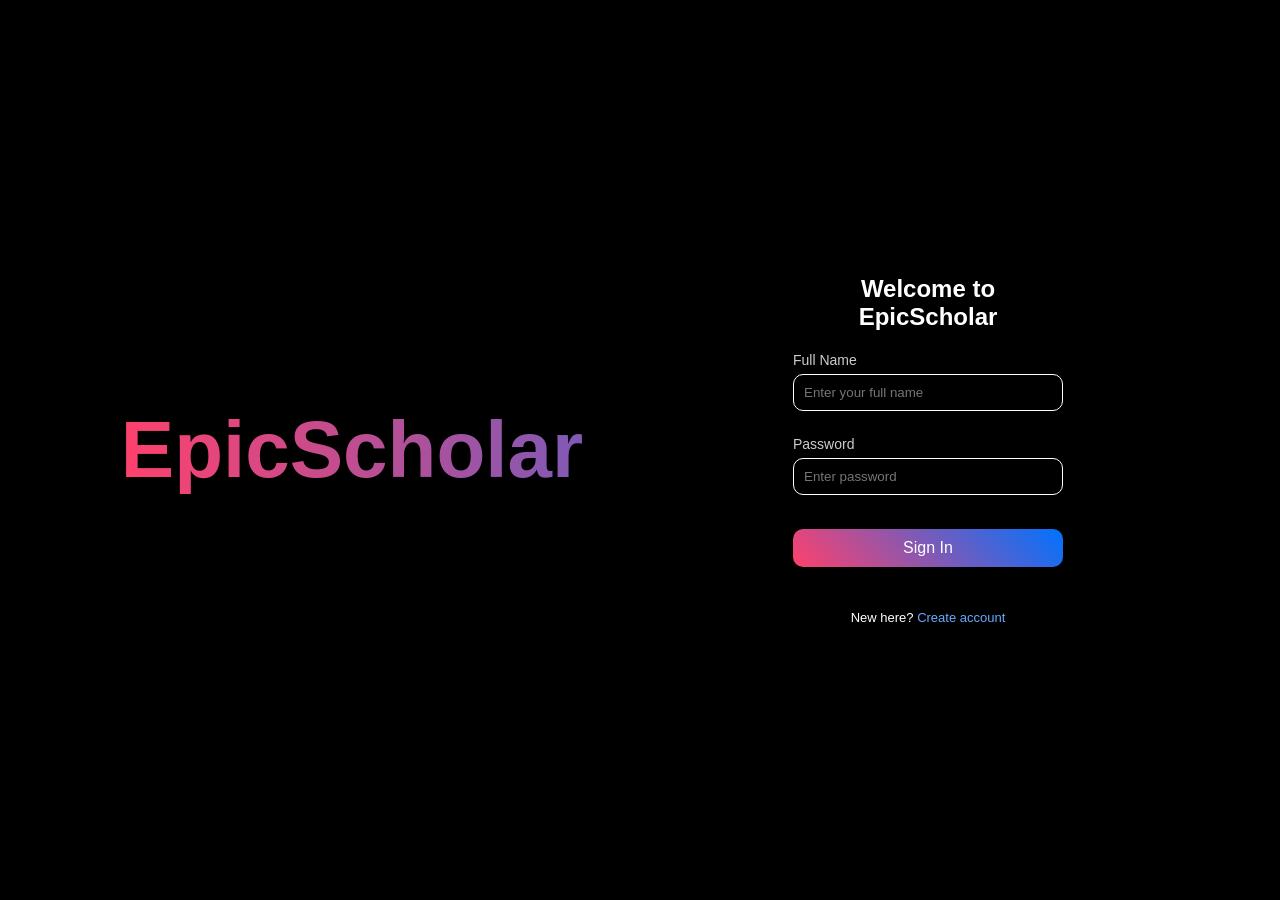
<file: index.html>
<!DOCTYPE html>
<html lang="en">
<head>
  <meta charset="UTF-8" />
  <meta name="viewport" content="width=device-width, initial-scale=1.0" />
  <title>EpicScholar | Login</title>
  <style>
    * { margin: 0; padding: 0; box-sizing: border-box; font-family: "Poppins", sans-serif; }
    body { background: #000; color: white; height: 100vh; display: flex; justify-content: space-between; align-items: center; padding: 0 5%; }
    .left { flex: 1; display: flex; justify-content: center; align-items: center; }
    .left h1 { font-size: 5rem; font-weight: 700; background: linear-gradient(90deg, #ff416c, #0072ff); -webkit-background-clip: text; -webkit-text-fill-color: transparent; animation: gradientFlow 5s ease infinite; background-size: 200% 200%; }
    @keyframes gradientFlow { 0% { background-position: 0% 50%; } 50% { background-position: 100% 50%; } 100% { background-position: 0% 50%; } }
    .right { flex: 1; display: flex; justify-content: center; align-items: center; }
    .box { background: black; backdrop-filter: blur(12px); padding: 30px 35px; border-radius: 20px; width: 340px; text-align: center; transition: all 0.5s ease; }
    .box h2 { margin-bottom: 20px; font-size: 24px; }
    .input-box { text-align: left; margin-bottom: 3.1px; background-color: transparent; }
    .input-box label { font-size: 14px; color: #ccc; }
    .input-box input, .input-box select { width: 100%; padding: 10px; border: solid 1px white; border-radius: 10px; margin-top: 5px; outline: none; background-color: transparent; color: white; }
    .message { font-size: 13px; margin-top: 5px; color: red; min-height: 16px; }
    .success { color: #4ade80; }
    .btn { width: 100%; padding: 10px; margin-top: 10px; border: none; border-radius: 10px; background: linear-gradient(45deg, #ff416c, #0072ff); color: white; cursor: pointer; font-size: 16px; transition: 0.3s; }
    .btn:hover { transform: scale(1.05); }
    .switch { margin-top: 15px; font-size: 13px; }
    .switch a { color: #66aaff; text-decoration: none; cursor: pointer; }
    .switch a:hover { text-decoration: underline; }
    .status { font-size: 13px; margin-top: 10px; color: #4ade80; min-height: 18px; }
    .countdown { color: #ffcc00; margin-top: 5px; }
    .resend-btn { background: none; border: none; color: #66aaff; cursor: pointer; font-size: 13px; margin-top: 5px; }
     input:-webkit-autofill,
  input:-webkit-autofill:hover,
  input:-webkit-autofill:focus,
  input:-webkit-autofill:active {
    -webkit-box-shadow: 0 0 0px 1000px black inset !important;
    -webkit-text-fill-color: white !important;
    background-color: transparent !important;
    background-clip: content-box !important;
  }
  </style>
</head>
<body>
  <div class="left">
    <h1>EpicScholar</h1>
  </div>

  <div class="right">
    <!-- LOGIN -->
    <div class="box" id="loginBox">
      <h2>Welcome to EpicScholar</h2>
      <div class="input-box">
        <label>Full Name</label>
        <input type="text" id="loginName" placeholder="Enter your full name" />
        <div id="loginNameMsg" class="message"></div>
      </div>
      <div class="input-box">
        <label>Password</label>
        <input type="password" id="loginPass" placeholder="Enter password" />
        <div id="loginPassMsg" class="message"></div>
      </div>
      <button class="btn" id="loginBtn">Sign In</button>
      <div id="loginStatus" class="status"></div>
      <div class="switch">
        New here? <a id="toSignup" href="#">Create account</a>
      </div>
    </div>

    <!-- SIGNUP -->
    <div class="box" id="signupBox" style="display:none;">
      <h2>Sign Up</h2>
      <div class="input-box">
        <label>Full Name</label>
        <input type="text" id="name" placeholder="Enter your name" />
        <div id="nameMsg" class="message"></div>
      </div>
      <div class="input-box">
        <label>Gmail ID</label>
        <input type="email" id="email" placeholder="Enter your Gmail ID" />
        <div id="emailMsg" class="message"></div>
      </div>
      <div class="input-box">
        <label>Password</label>
        <input type="password" id="password" placeholder="Create password" />
        <div id="passwordMsg" class="message"></div>
      </div>
      <div class="input-box">
        <label>Date of Birth</label>
        <input type="date" id="dob" />
        <div id="dobMsg" class="message"></div>
      </div>
      <div class="input-box">
        <label>Grade</label>
        <input type="number" id="grade" min="1" max="12" placeholder="Enter grade" />
        <div id="gradeMsg" class="message"></div>
      </div>
      <div class="input-box">
        <label>Syllabus</label>
        <select id="syllabus">
          <option value="">Select syllabus</option>
          <option value="CBSE">CBSE</option>
          <option value="ICSE">ICSE</option>
          <option value="Matriculation">Matriculation</option>
        </select>
        <div id="syllabusMsg" class="message"></div>
      </div>
      <button class="btn" id="signupBtn">Create Account</button>
      <div id="signupStatus" class="status"></div>
      <div id="countdown" class="countdown"></div>
      <button id="resendEmail" class="resend-btn" style="display:none;">Resend Email</button>
      <div class="switch">
        Already have an account? <a id="toLogin" href="#">Sign In</a>
      </div>
    </div>
  </div>

  <script type="module">
    import { createClient } from "https://esm.sh/@supabase/supabase-js@2";

    const supabaseUrl = "https://bipgnekdneqimjopldqo.supabase.co";
    const supabaseKey = "eyJhbGciOiJIUzI1NiIsInR5cCI6IkpXVCJ9.eyJpc3MiOiJzdXBhYmFzZSIsInJlZiI6ImJpcGduZWtkbmVxaW1qb3BsZHFvIiwicm9sZSI6ImFub24iLCJpYXQiOjE3NjEzODExNTQsImV4cCI6MjA3Njk1NzE1NH0.KN5x779xsaJD6Aw9W6Q9I_E4DvlM7bAG7LilsW0GGtU"; // replace with your anon key
    
    const supabase = createClient(supabaseUrl, supabaseKey);

    // Toggle screens
    document.getElementById("toSignup").addEventListener("click", e => {
      e.preventDefault();
      document.getElementById("loginBox").style.display = "none";
      document.getElementById("signupBox").style.display = "block";
      clearMessages();
    });
    document.getElementById("toLogin").addEventListener("click", e => {
      e.preventDefault();
      document.getElementById("signupBox").style.display = "none";
      document.getElementById("loginBox").style.display = "block";
      clearMessages();
    });

    function clearMessages() {
      document.querySelectorAll(".message, .status, .countdown").forEach(el => el.textContent = "");
    }

    // SIGNUP LOGIC
    const signupBtn = document.getElementById("signupBtn");
    const signupStatus = document.getElementById("signupStatus");
    const countdownEl = document.getElementById("countdown");
    const resendBtn = document.getElementById("resendEmail");
    let timer;

    signupBtn.addEventListener("click", async () => {
      clearMessages();
      const name = document.getElementById("name").value.trim();
      const email = document.getElementById("email").value.trim();
      const password = document.getElementById("password").value.trim();
      const dob = document.getElementById("dob").value;
      const grade = document.getElementById("grade").value;
      const syllabus = document.getElementById("syllabus").value;

      if (!name || !email || !password || !dob || !grade || !syllabus) {
        signupStatus.textContent = "All fields are required.";
        signupStatus.style.color = "red";
        return;
      }
        let valid = true;  // Add this at the top

const year = new Date(dob).getFullYear();
if (!isNaN(year) && (year < 1900 || year > new Date().getFullYear())) {
  document.getElementById("dobMsg").textContent = "Enter a valid year.";
  valid = false;
}

if (!valid) return;


  if (!valid) return;
      if (!email.endsWith("@gmail.com")) {
        signupStatus.textContent = "Please use a valid Gmail address.";
        signupStatus.style.color = "red";
        return;
      }

      signupStatus.textContent = "Sending verification email...";
      signupStatus.style.color = "#ffcc00";

      // Supabase Auth signup
      const { data, error } = await supabase.auth.signUp({
        email,
        password,
        options: { emailRedirectTo: window.location.origin + "/home.html" }
      });

      if (error) {
        signupStatus.textContent = `Error: ${error.message}`;
        signupStatus.style.color = "red";
        return;
      }

      // Insert into 'users' table
      const { error: tableError } = await supabase.from("users").insert([{
        id: data.user.id,
        full_name: name,
        gmail: email,
        dob,
        grade,
        syllabus
      }]);

      if (tableError) {
        signupStatus.textContent = `Error saving user data: ${tableError.message}`;
        signupStatus.style.color = "red";
        return;
      }
        localStorage.setItem("loggedInUser", JSON.stringify({
  id: data.user.id,
  full_name: name,
  gmail: email
}));
      signupStatus.textContent = "✅ Verification email sent! Please verify your Gmail.";
      signupStatus.style.color = "#4ade80";
      startCountdown(30);
    });

    function startCountdown(seconds) {
      let remaining = seconds;
      resendBtn.style.display = "none";
      countdownEl.textContent = `⏳ ${remaining}s remaining to verify.`;
      timer = setInterval(() => {
        remaining--;
        countdownEl.textContent = `⏳ ${remaining}s remaining to verify.`;
        if (remaining <= 0) {
          clearInterval(timer);
          countdownEl.textContent = "Didn't receive the email?";
          resendBtn.style.display = "block";
        }
      }, 1000);
    }

    resendBtn.addEventListener("click", () => {
      clearInterval(timer);
      document.getElementById("signupBtn").click();
      resendBtn.style.display = "none";
    });

    // LOGIN LOGIC
    const loginBtn = document.getElementById("loginBtn");
    const loginStatus = document.getElementById("loginStatus");

    loginBtn.addEventListener("click", async () => {
      clearMessages();
      const fullName = document.getElementById("loginName").value.trim();
      const password = document.getElementById("loginPass").value.trim();

      if (!fullName || !password) {
        loginStatus.textContent = "Full Name and password are required.";
        loginStatus.style.color = "red";
        return;
      }

      loginStatus.textContent = "Signing in...";
      loginStatus.style.color = "#ffcc00";

      // Lookup Gmail by full name
      const { data: userData, error: lookupError } = await supabase
        .from("users")
        .select("gmail")
        .eq("full_name", fullName)
        .single();

      if (lookupError || !userData) {
        loginStatus.textContent = "User not found.";
        loginStatus.style.color = "red";
        return;
      }

      // Sign in via Supabase Auth using Gmail
      const { data, error } = await supabase.auth.signInWithPassword({
        email: userData.gmail,
        password
      });

      if (error) {
        loginStatus.textContent = `Error: ${error.message}`;
        loginStatus.style.color = "red";
        return;
      }

      loginStatus.textContent = "✅ Login successful!";
      loginStatus.style.color = "#4ade80";

     localStorage.setItem("loggedInUser", JSON.stringify({
  id: data.user.id,
  full_name: fullName,
  gmail: userData.gmail
}));

setTimeout(() => window.location.href = "home.html", 1000);
    });
  </script>
</body>
</html>
</file>
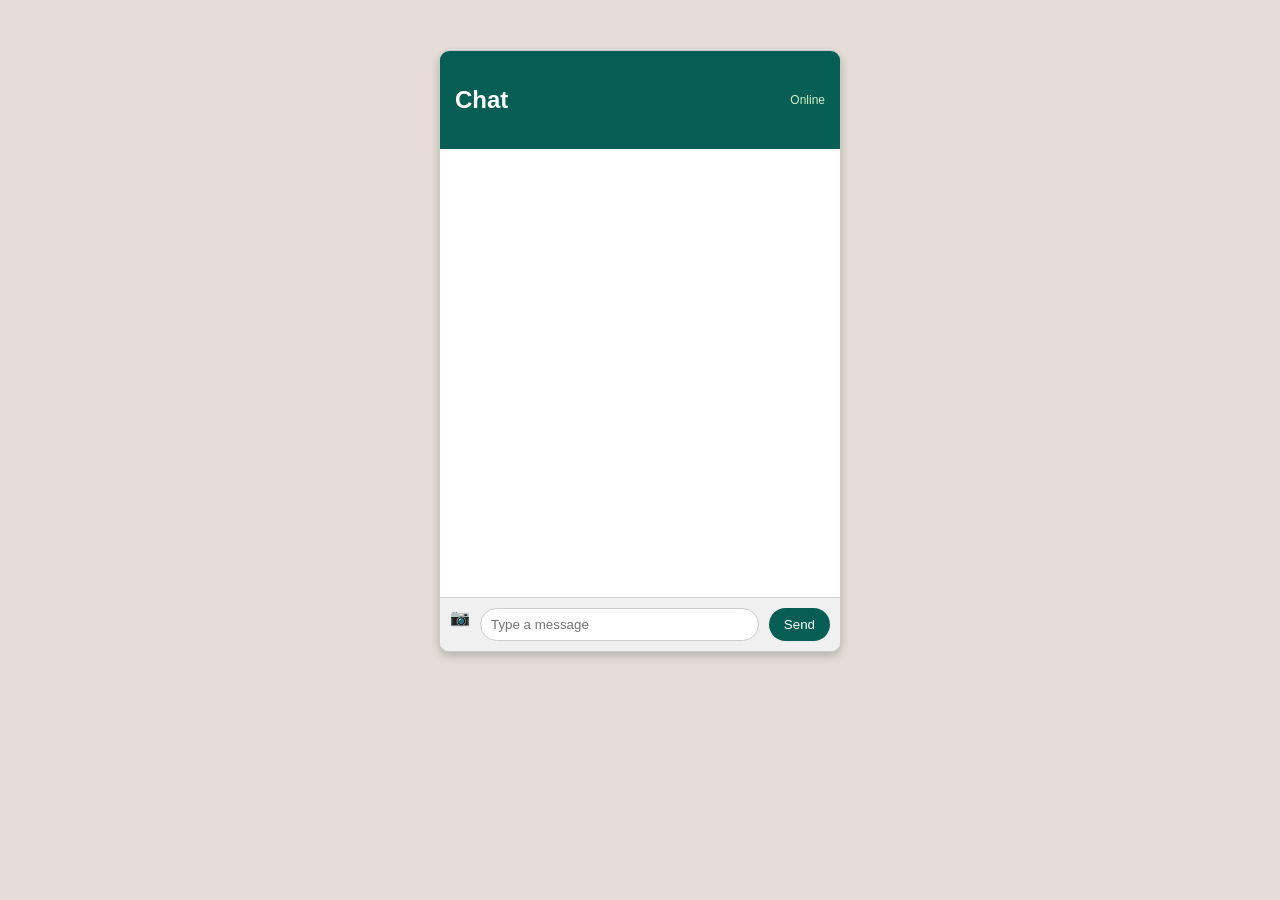
<file: chat.html>
<!DOCTYPE html>
<html lang="en">
<head>
<meta charset="UTF-8" />
<meta name="viewport" content="width=device-width, initial-scale=1.0">
<title>Chat | EpicScholar</title>
<style>
  body { margin:0; font-family:"Poppins",sans-serif; background-color:#e5ddd5; }
  .chat-container { width:400px; max-width:100%; height:600px; margin:50px auto; display:flex; flex-direction:column; border:1px solid #ccc; background-color:#fff; border-radius:10px; overflow:hidden; box-shadow:0 4px 8px rgba(0,0,0,0.2); }
  .chat-header { padding:15px; background-color:#075e54; color:#fff; font-weight:bold; display:flex; justify-content:space-between; align-items:center; }
  .status { font-weight:normal; font-size:12px; color:#d4f1c5; }
  .chat-messages { flex:1; padding:15px; overflow-y:auto; display:flex; flex-direction:column; position:relative; }

  .message { 
    max-width:70%; 
    margin-bottom:10px; 
    padding:10px; 
    border-radius:7px; 
    position:relative; 
    word-wrap:break-word; 
  }

  .message.sent { align-self:flex-end; background-color:#dcf8c6; }
  .message.received { align-self:flex-start; background-color:#fff; border:1px solid #ccc; }

  .timestamp {
    font-size:10px; color:gray; text-align:right; margin-top:2px; 
    display:flex; align-items:center; justify-content:flex-end; gap:4px;
  }

  .delete-btn {
    display:none;
    background:transparent;
    border:none;
    font-size:14px;
    cursor:pointer;
  }

  .message.sent:hover .delete-btn {
    display:inline;
  }

  .chat-input { display:flex; padding:10px; border-top:1px solid #ccc; background-color:#f0f0f0; }
  .chat-input input[type="file"] { display:none; }
  .chat-input label { margin-right:10px; cursor:pointer; }
  .chat-input input[type="text"] { flex:1; padding:8px 10px; border-radius:20px; border:1px solid #ccc; outline:none; }
  .chat-input button { margin-left:10px; background-color:#075e54; color:#fff; border:none; border-radius:20px; padding:8px 15px; cursor:pointer; }
  .chat-input button:hover { background-color:#128c7e; }

  .confirm-dialog {
    position:fixed;
    top:0; left:0; right:0; bottom:0;
    background:rgba(0,0,0,0.4);
    display:flex;
    justify-content:center;
    align-items:center;
    visibility:hidden;
    opacity:0;
    transition:opacity 0.2s ease, visibility 0.2s ease;
  }

  .confirm-dialog.show {
    visibility:visible;
    opacity:1;
  }

  .confirm-box {
    background:white;
    padding:20px;
    border-radius:10px;
    width:280px;
    text-align:center;
    box-shadow:0 2px 8px rgba(0,0,0,0.3);
  }

  .confirm-box h3 { margin-bottom:10px; font-size:16px; }
  .confirm-buttons {
    margin-top:15px;
    display:flex;
    justify-content:space-around;
  }

  .confirm-buttons button {
    border:none; border-radius:5px;
    padding:8px 15px; cursor:pointer; font-weight:600;
  }

  .confirm-buttons .yes {
    background-color:#d9534f; color:white;
  }

  .confirm-buttons .no {
    background-color:#ccc; color:black;
  }
</style>
</head>
<body>

<div class="chat-container">
  <div class="chat-header">
    <h2 id="chatWithName">Chat</h2>
    <span class="status">Online</span>
  </div>
  <div class="chat-messages" id="chatMessages"></div>
  <div class="chat-input">
    <label for="fileInput">📷</label>
    <input type="file" id="fileInput" accept="image/*">
    <input type="text" id="messageInput" placeholder="Type a message">
    <button id="sendBtn">Send</button>
  </div>
</div>

<div class="confirm-dialog" id="confirmDialog">
  <div class="confirm-box">
    <h3>Delete this message?</h3>
    <div class="confirm-buttons">
      <button class="yes">Delete</button>
      <button class="no">Cancel</button>
    </div>
  </div>
</div>

<script type="module">
import { createClient } from "https://esm.sh/@supabase/supabase-js@2";

const supabaseUrl = "https://bipgnekdneqimjopldqo.supabase.co";
const supabaseKey = "eyJhbGciOiJIUzI1NiIsInR5cCI6IkpXVCJ9.eyJpc3MiOiJzdXBhYmFzZSIsInJlZiI6ImJpcGduZWtkbmVxaW1qb3BsZHFvIiwicm9sZSI6ImFub24iLCJpYXQiOjE3NjEzODExNTQsImV4cCI6MjA3Njk1NzE1NH0.KN5x779xsaJD6Aw9W6Q9I_E4DvlM7bAG7LilsW0GGtU";
const supabase = createClient(supabaseUrl, supabaseKey);

const loggedInUser = JSON.parse(localStorage.getItem("loggedInUser"));
const chatWith = JSON.parse(localStorage.getItem("chatWith"));

if (!loggedInUser || !chatWith) {
  alert("Missing user info. Go back to home.");
  window.location.href = "home.html";
}

const chatHeader = document.getElementById("chatWithName");
const chatMessages = document.getElementById("chatMessages");
const messageInput = document.getElementById("messageInput");
const sendBtn = document.getElementById("sendBtn");
const fileInput = document.getElementById("fileInput");
const confirmDialog = document.getElementById("confirmDialog");
const yesBtn = confirmDialog.querySelector(".yes");
const noBtn = confirmDialog.querySelector(".no");

chatHeader.textContent = chatWith.full_name || chatWith.epicid;

let messageToDelete = null;

// ✅ Display messages
function displayMessage(content, type = "sent", time = null, id = null, isImage = false) {
  const msg = document.createElement("div");
  msg.classList.add("message", type);
  msg.dataset.id = id;

  if (isImage) {
    const img = document.createElement("img");
    img.src = content;
    img.style.maxWidth = "200px";
    img.style.borderRadius = "8px";
    msg.appendChild(img);
  } else {
    msg.textContent = content;
  }

  const timestamp = document.createElement("div");
  timestamp.classList.add("timestamp");
  timestamp.textContent = time || new Date().toLocaleTimeString([], { hour: "2-digit", minute: "2-digit" });

  if (type === "sent") {
    const delBtn = document.createElement("button");
    delBtn.classList.add("delete-btn");
    delBtn.textContent = "🗑";
    delBtn.onclick = () => {
      messageToDelete = { id, element: msg, isImage, content };
      confirmDialog.classList.add("show");
    };
    timestamp.appendChild(delBtn);
  }

  msg.appendChild(timestamp);
  chatMessages.appendChild(msg);
  chatMessages.scrollTop = chatMessages.scrollHeight;
}

// ✅ Updated delete function
yesBtn.onclick = async () => {
  if (messageToDelete) {
    try {
      // Delete image from bucket if it's an image message
      if (messageToDelete.isImage && messageToDelete.content.includes("chat_images")) {
        const parts = messageToDelete.content.split("/");
        const fileName = parts[parts.length - 1].split("?")[0];
        const { error: delError } = await supabase.storage.from("chat_images").remove([fileName]);
        if (delError) console.error("Image delete error:", delError);
      }

      // Delete from messages table
      const { error } = await supabase.from("messages").delete().eq("id", messageToDelete.id);
      if (!error) messageToDelete.element.remove();
    } catch (err) {
      console.error("Delete error:", err);
    }
  }
  messageToDelete = null;
  confirmDialog.classList.remove("show");
};

noBtn.onclick = () => {
  messageToDelete = null;
  confirmDialog.classList.remove("show");
};

// --- Load messages ---
async function loadMessages() {
  const { data, error } = await supabase
    .from("messages")
    .select("*")
    .or(`and(sender_id.eq.${loggedInUser.id},receiver_id.eq.${chatWith.id}),and(sender_id.eq.${chatWith.id},receiver_id.eq.${loggedInUser.id})`)
    .order("created_at", { ascending: true });

  if (error) return console.error("Load error:", error);

  chatMessages.innerHTML = "";
  data.forEach(m => {
    const type = m.sender_id === loggedInUser.id ? "sent" : "received";
    const isImage = m.content.startsWith("https://");
    displayMessage(m.content, type, new Date(m.created_at).toLocaleTimeString([], { hour: "2-digit", minute: "2-digit" }), m.id, isImage);
  });
}
// --- Auto delete messages older than 24 hours ---
// --- Auto delete messages older than 24 hours (with image cleanup) ---
async function autoDeleteOldMessages() {
  const cutoff = new Date(Date.now() - 24 * 60 * 60 * 1000).toISOString();

  try {
    // 1️⃣ Fetch messages older than 24 hours
    const { data: oldMessages, error: fetchError } = await supabase
      .from("messages")
      .select("*")
      .lt("created_at", cutoff);

    if (fetchError) {
      console.error("Fetch old messages error:", fetchError);
      return;
    }

    // 2️⃣ Extract and delete image files linked to those messages
    const imageFiles = oldMessages
      .filter(m => m.content.includes("chat_images"))
      .map(m => {
        const parts = m.content.split("/");
        return parts[parts.length - 1].split("?")[0];
      });

    if (imageFiles.length > 0) {
      const { error: delImgError } = await supabase
        .storage
        .from("chat_images")
        .remove(imageFiles);
      if (delImgError) console.error("Image cleanup error:", delImgError);
    }

    // 3️⃣ Delete the messages themselves
    const { error: delMsgError } = await supabase
      .from("messages")
      .delete()
      .lt("created_at", cutoff);

    if (delMsgError) console.error("Auto delete messages error:", delMsgError);
    else console.log(`🧹 Cleaned ${oldMessages.length} old messages`);
  } catch (err) {
    console.error("Auto delete error:", err);
  }
}

// --- Upload image ---
fileInput.addEventListener("change", async (e) => {
  const file = e.target.files[0];
  if (!file) return;

  const filePath = `${Date.now()}_${Math.floor(Math.random() * 100000)}.jpg`;
  const { data, error } = await supabase.storage.from("chat_images").upload(filePath, file);
  if (error) return console.error("Upload error:", error);

  const { data: urlData } = supabase.storage.from("chat_images").getPublicUrl(filePath);
  const imageUrl = urlData.publicUrl;

  const { data: msgData, error: msgError } = await supabase.from("messages").insert([
    { sender_id: loggedInUser.id, receiver_id: chatWith.id, content: imageUrl }
  ]).select();

  if (!msgError && msgData?.length) {
    displayMessage(imageUrl, "sent", new Date().toLocaleTimeString([], { hour: "2-digit", minute: "2-digit" }), msgData[0].id, true);
  }

  e.target.value = "";
});

// --- Realtime updates ---
const channel = supabase
  .channel("public:messages")
  .on("postgres_changes", { event: "INSERT", schema: "public", table: "messages" }, payload => {
    const m = payload.new;
    if (m.sender_id === chatWith.id && m.receiver_id === loggedInUser.id) {
      const isImage = m.content.startsWith("https://");
      displayMessage(m.content, "received", new Date(m.created_at).toLocaleTimeString([], { hour: "2-digit", minute: "2-digit" }), m.id, isImage);
    }
  })
  .on("postgres_changes", { event: "DELETE", schema: "public", table: "messages" }, payload => {
    const msgEl = chatMessages.querySelector(`[data-id="${payload.old.id}"]`);
    if (msgEl) msgEl.remove();
  })
  .subscribe();

loadMessages();
</script>
</body>
</html>
</file>
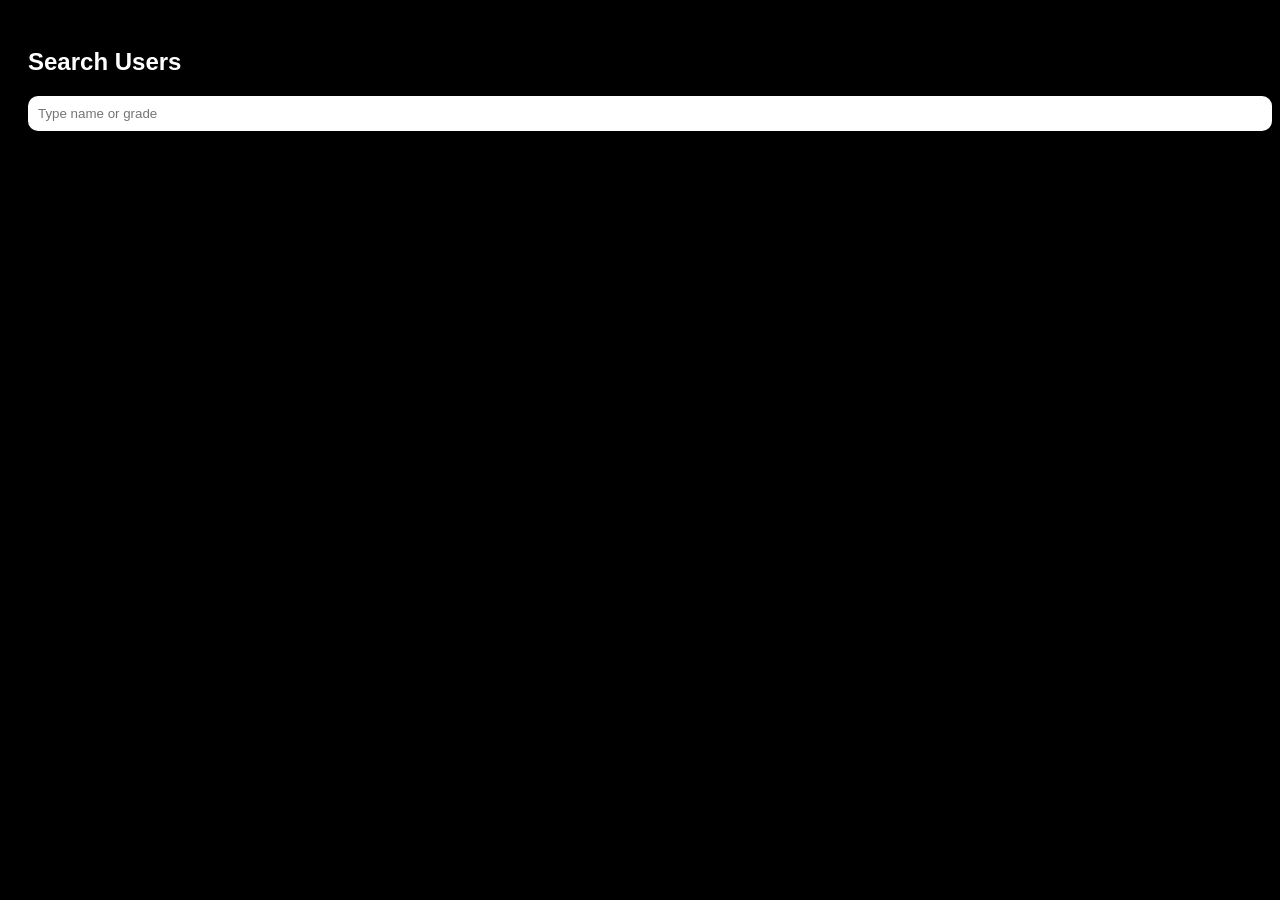
<file: message.html>
<!DOCTYPE html>
<html lang="en">
<head>
<meta charset="UTF-8">
<meta name="viewport" content="width=device-width, initial-scale=1.0">
<title>Messages | EpicScholar</title>
</head>
<style>
  body { font-family: "Poppins", sans-serif; background: #000; color: white; padding: 20px; }
    input { width: 100%; padding: 10px; border-radius: 10px; border: none; margin-bottom: 10px; }
    .user { padding: 10px; border: 1px solid #ccc; border-radius: 10px; margin-bottom: 5px; cursor: pointer; background: #111; }
    .user:hover { background: #222; }
</style>
<body>
  <h2>Search Users</h2>
  <input type="text" id="searchUser" placeholder="Type name or grade">
  <ul id="searchResults"></ul>

<script type="module">
import { createClient } from "https://esm.sh/@supabase/supabase-js@2";

const supabaseUrl = "https://bipgnekdneqimjopldqo.supabase.co";
const supabaseKey = "eyJhbGciOiJIUzI1NiIsInR5cCI6IkpXVCJ9.eyJpc3MiOiJzdXBhYmFzZSIsInJlZiI6ImJpcGduZWtkbmVxaW1qb3BsZHFvIiwicm9sZSI6ImFub24iLCJpYXQiOjE3NjEzODExNTQsImV4cCI6MjA3Njk1NzE1NH0.KN5x779xsaJD6Aw9W6Q9I_E4DvlM7bAG7LilsW0GGtU";
const supabase = createClient(supabaseUrl, supabaseKey);

const loggedInUser = JSON.parse(localStorage.getItem("loggedInUser"));
if (!loggedInUser) {
  alert("Please log in first!");
  window.location.href = "index.html";
}

const searchInput = document.getElementById("searchUser");
const results = document.getElementById("searchResults");

searchInput.addEventListener("input", async () => {
  const query = searchInput.value.trim();
  results.innerHTML = "";

  if (!query) return;

  const { data: users, error } = await supabase
    .from("users")
    .select("*")
    .ilike("full_name", `%${query}%`)
    .neq("id", loggedInUser.id); // don't show yourself

  if (error) return console.error(error);

  users.forEach(user => {
    const li = document.createElement("li");
    li.textContent = `${user.full_name} (${user.grade}th)`;
    li.style.cursor = "pointer";
    li.addEventListener("click", () => {
      // Save selected user in localStorage as JSON
      localStorage.setItem("chatWith", JSON.stringify(user));
      window.location.href = "chat.html";
    });
    results.appendChild(li);
  });
});
</script>
</body>
</html>
</file>
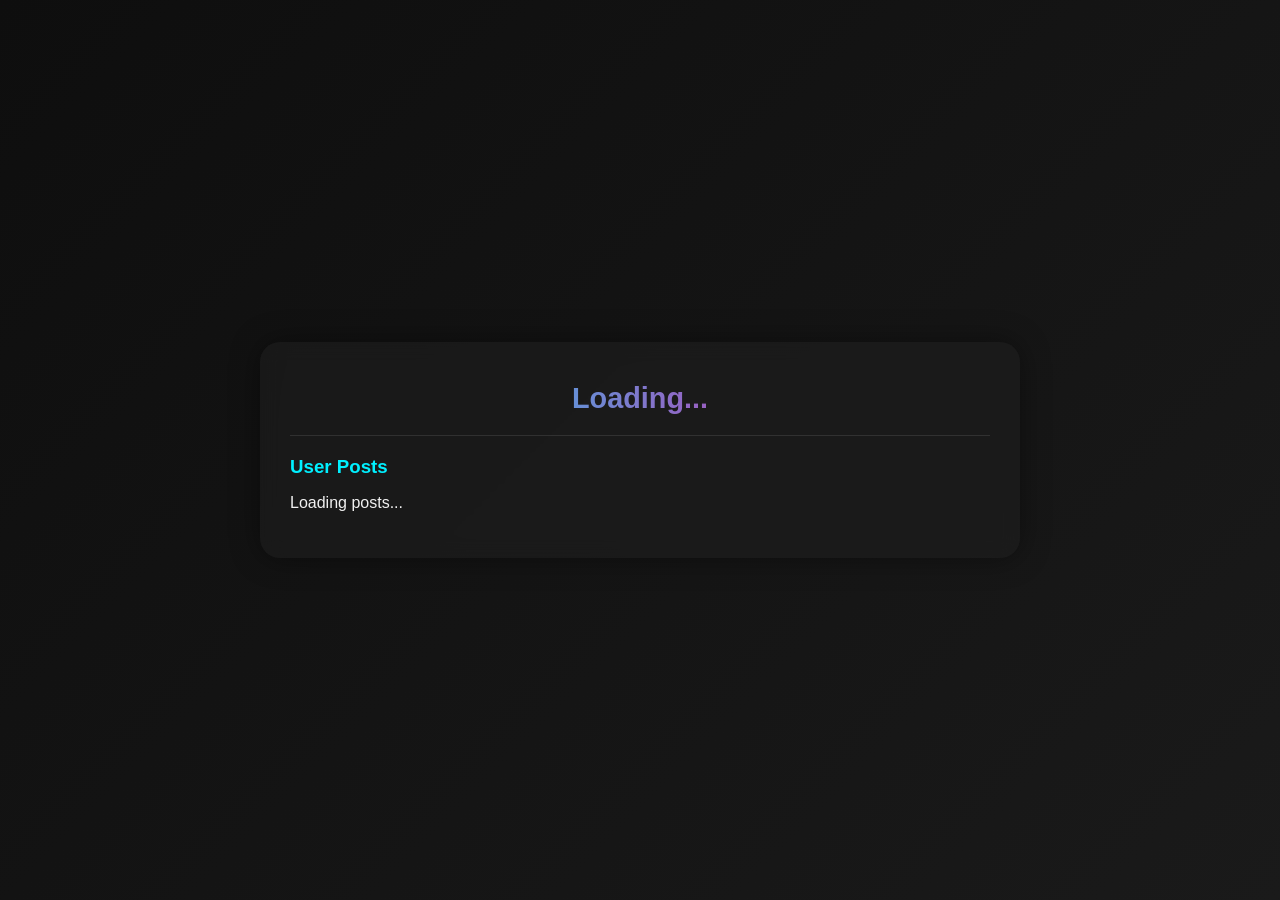
<file: profile.html>
<!DOCTYPE html>
<html lang="en">
<head>
  <meta charset="UTF-8" />
  <meta name="viewport" content="width=device-width, initial-scale=1.0" />
  <title>Profile | EpicScholar</title>
  <style>
    body {
      margin: 0;
      font-family: "Poppins", sans-serif;
      background: linear-gradient(135deg, #0e0e0e, #1a1a1a);
      color: #fff;
      min-height: 100vh;
      display: flex;
      justify-content: center;
      align-items: center;
    }

    .profile-container {
      width: 90%;
      max-width: 700px;
      background: rgba(30, 30, 30, 0.6);
      border-radius: 20px;
      box-shadow: 0 0 30px rgba(0, 0, 0, 0.4);
      backdrop-filter: blur(10px);
      padding: 30px;
      color: #f1f1f1;
    }

    .profile-header {
      text-align: center;
      margin-bottom: 20px;
    }

    .profile-header h2 {
      margin: 10px 0;
      font-size: 1.8rem;
      background: linear-gradient(90deg, #00f0ff, #ff0099);
      -webkit-background-clip: text;
      -webkit-text-fill-color: transparent;
    }

    .profile-info p {
      margin: 5px 0;
      color: #ccc;
    }

    hr {
      border: none;
      height: 1px;
      background: rgba(255, 255, 255, 0.1);
      margin: 20px 0;
    }

    .posts-container h3 {
      margin-bottom: 15px;
      color: #00f0ff;
    }

    .post {
      background: rgba(50, 50, 50, 0.7);
      border-radius: 12px;
      padding: 15px;
      margin-bottom: 15px;
      transition: 0.3s;
    }

    .post:hover {
      background: rgba(70, 70, 70, 0.8);
      transform: scale(1.02);
    }

    .post h4 {
      margin: 0 0 5px 0;
      color: #ffd700;
    }

    .post small {
      display: block;
      margin-top: 10px;
      font-size: 0.8rem;
      color: #aaa;
    }
  </style>
</head>
<body>
  <div class="profile-container">
    <div class="profile-header">
      <h2 id="userName">Loading...</h2>
    </div>

    <div class="profile-info">
      <p id="userEmail"></p>
      <p id="userDob"></p>
      <p id="userGrade"></p>
      <p id="userSyllabus"></p>
    </div>

    <hr />

    <div class="posts-container" id="postsContainer">
      <h3>User Posts</h3>
      <p>Loading posts...</p>
    </div>
  </div>

  <script type="module">
    import { createClient } from "https://esm.sh/@supabase/supabase-js@2";
const SUPABASE_URL = "https://bipgnekdneqimjopldqo.supabase.co";
const SUPABASE_KEY =
  "eyJhbGciOiJIUzI1NiIsInR5cCI6IkpXVCJ9.eyJpc3MiOiJzdXBhYmFzZSIsInJlZiI6ImJpcGduZWtkbmVxaW1qb3BsZHFvIiwicm9sZSI6ImFub24iLCJpYXQiOjE3NjEzODExNTQsImV4cCI6MjA3Njk1NzE1NH0.KN5x779xsaJD6Aw9W6Q9I_E4DvlM7bAG7LilsW0GGtU";
const supabase = createClient(SUPABASE_URL, SUPABASE_KEY);
    const params = new URLSearchParams(window.location.search);
    const userId = params.get("id");

    // Load user info
    async function loadUser() {
      const { data, error } = await supabase
        .from("users")
        .select("full_name, gmail, dob, grade, syllabus")
        .eq("id", userId)
        .single();

      if (error) {
        console.error("Error loading user:", error);
        document.getElementById("userName").textContent = "User not found";
        return;
      }

      document.getElementById("userName").textContent = data.full_name || "No name";
      document.getElementById("userEmail").textContent = "📧 " + (data.gmail || "Not provided");
      document.getElementById("userDob").textContent = "🎂 DOB: " + (data.dob || "Unknown");
      document.getElementById("userGrade").textContent = "🎓 Grade: " + (data.grade || "N/A");
      document.getElementById("userSyllabus").textContent = "📘 Syllabus: " + (data.syllabus || "N/A");
    }

    // Load posts
    async function loadPosts() {
      const { data, error } = await supabase
        .from("posts")
        .select("*")
        .eq("author_id", userId)
        .order("created_at", { ascending: false });

      const container = document.getElementById("postsContainer");
      container.innerHTML = "<h3>User Posts</h3>";

      if (error) {
        console.error("Error loading posts:", error);
        container.innerHTML += "<p>Couldn't load posts.</p>";
        return;
      }

      if (!data || data.length === 0) {
        container.innerHTML += "<p>No posts yet.</p>";
        return;
      }

      data.forEach(post => {
        const postDiv = document.createElement("div");
        postDiv.className = "post";
        postDiv.innerHTML = `
          <h4>${post.author_name || "Anonymous"}</h4>
          <p>${post.caption || ""}</p>
          <small>${new Date(post.created_at).toLocaleString()}</small>
        `;
        container.appendChild(postDiv);
      });
    }

    loadUser();
    loadPosts();
  </script>
</body>
</html>
</file>
